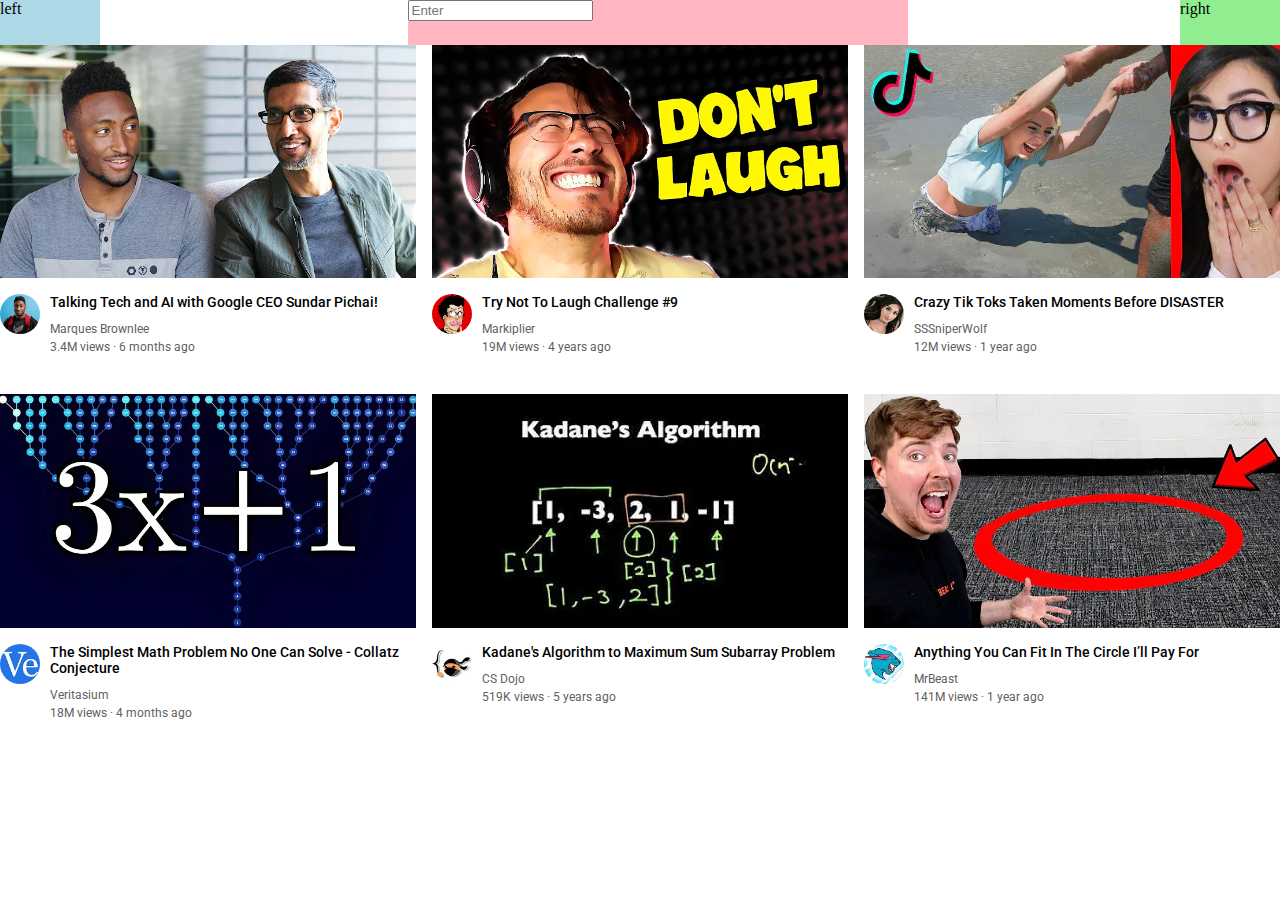
<file: index.html>
<!DOCTYPE html>
<html>
	<head>
		<title>Youtube.com</title>
		<link rel="preconnect" href="https://fonts.googleapis.com">
		<link rel="preconnect" href="https://fonts.gstatic.com" crossorigin>
		<link href="https://fonts.googleapis.com/css2?family=Roboto:wght@400;500;700&display=swap" rel="stylesheet">
		<link rel="stylesheet" href="styles/general.css">
		<link rel="stylesheet" href="styles/header.css">
		<link rel="stylesheet" href="styles/vedio.css">
	</head>

	<body>

		<div class="header">
			<div class="left-section">
				left
			</div>
			<div class="middle-section">
				<input class="search-bar", type="text", placeholder="Enter">
			</div>
			<div class="right-section">
				right
			</div>
		</div>

		<div class="vedio-grid">
			<div class="vedio-preview"> 
				<div class="thumbnail-row">
					<img class="thumbnail" src="thumbnails/thumbnail-1.webp">
				</div>
				<div class="vedio-introduce">
					<div class="channal-picture">
						<img class="profile-picture", src="channal-picture/channel-1.jpeg">
					</div>
					<div class="discription">
						<p class="vedio-title">Talking Tech and AI with Google CEO Sundar Pichai!</p>
						<p class="vedio-author">Marques Brownlee</p>
						<p class="vedio-stats">3.4M views · 6 months ago</p>
					</div>
				</div>
			</div>
	
			<div class="vedio-preview">
				<div class="thumbnail-row">
					<img class="thumbnail" src="thumbnails/thumbnail-2.webp">
				</div>
				<div class="vedio-introduce">
					<div class="channal-picture">
						<img class="profile-picture", src="channal-picture/channel-2.jpeg">
					</div>
					<div class="discription">
						<p class="vedio-title">Try Not To Laugh Challenge #9</p>
						<p class="vedio-author">Markiplier</p>
						<p class="vedio-stats">19M views · 4 years ago</p>
					</div>
				</div>
			</div>
	
			<div class="vedio-preview">
				<div class="thumbnail-row">
					<img class="thumbnail" src="thumbnails/thumbnail-3.webp">
				</div>
				<div class="vedio-introduce">
					<div class="channal-picture">
						<img class="profile-picture", src="channal-picture/channel-3.jpeg">
					</div>
					<div class="discription">
						<p class="vedio-title">Crazy Tik Toks Taken Moments Before DISASTER</p>
						<p class="vedio-author">SSSniperWolf</p>
						<p class="vedio-stats">12M views · 1 year ago</p>
					</div>
				</div>
			</div>
	
			<div class="vedio-preview">
				<div class="thumbnail-row">
					<img class="thumbnail" src="thumbnails/thumbnail-4.webp">
				</div>
				<div class="vedio-introduce">
					<div class="channal-picture">
						<img class="profile-picture", src="channal-picture/channel-4.jpeg">
					</div>
					<div class="discription">
						<p class="vedio-title">The Simplest Math Problem No One Can Solve - Collatz Conjecture</p>
						<p class="vedio-author">Veritasium</p>
						<p class="vedio-stats">18M views · 4 months ago</p>
					</div>
				</div>
			</div>
			
			<div class="vedio-preview">
				<div class="thumbnail-row">
					<img class="thumbnail" src="thumbnails/thumbnail-5.webp">
				</div>
				<div class="vedio-introduce">
					<div class="channal-picture">
						<img class="profile-picture", src="channal-picture/channel-5.jpeg">
					</div>
					<div class="discription">
						<p class="vedio-title">Kadane's Algorithm to Maximum Sum Subarray Problem</p>
						<p class="vedio-author">CS Dojo</p>
						<p class="vedio-stats">519K views · 5 years ago</p>
					</div>
				</div>
			</div>
	
			<div class="vedio-preview">
				<div class="thumbnail-row">
					<img class="thumbnail" src="thumbnails/thumbnail-6.webp">
				</div>
				<div class="vedio-introduce">
					<div class="channal-picture">
						<img class="profile-picture", src="channal-picture/channel-6.jpeg">
					</div>
					<div class="discription">
						<p class="vedio-title">Anything You Can Fit In The Circle I’ll Pay For</p>
						<p class="vedio-author">MrBeast</p>
						<p class="vedio-stats">141M views · 1 year ago</p>
					</div>
				</div>
			</div>	
		</div>
		<script>
			
		</script>
	</body>
</html>
</file>
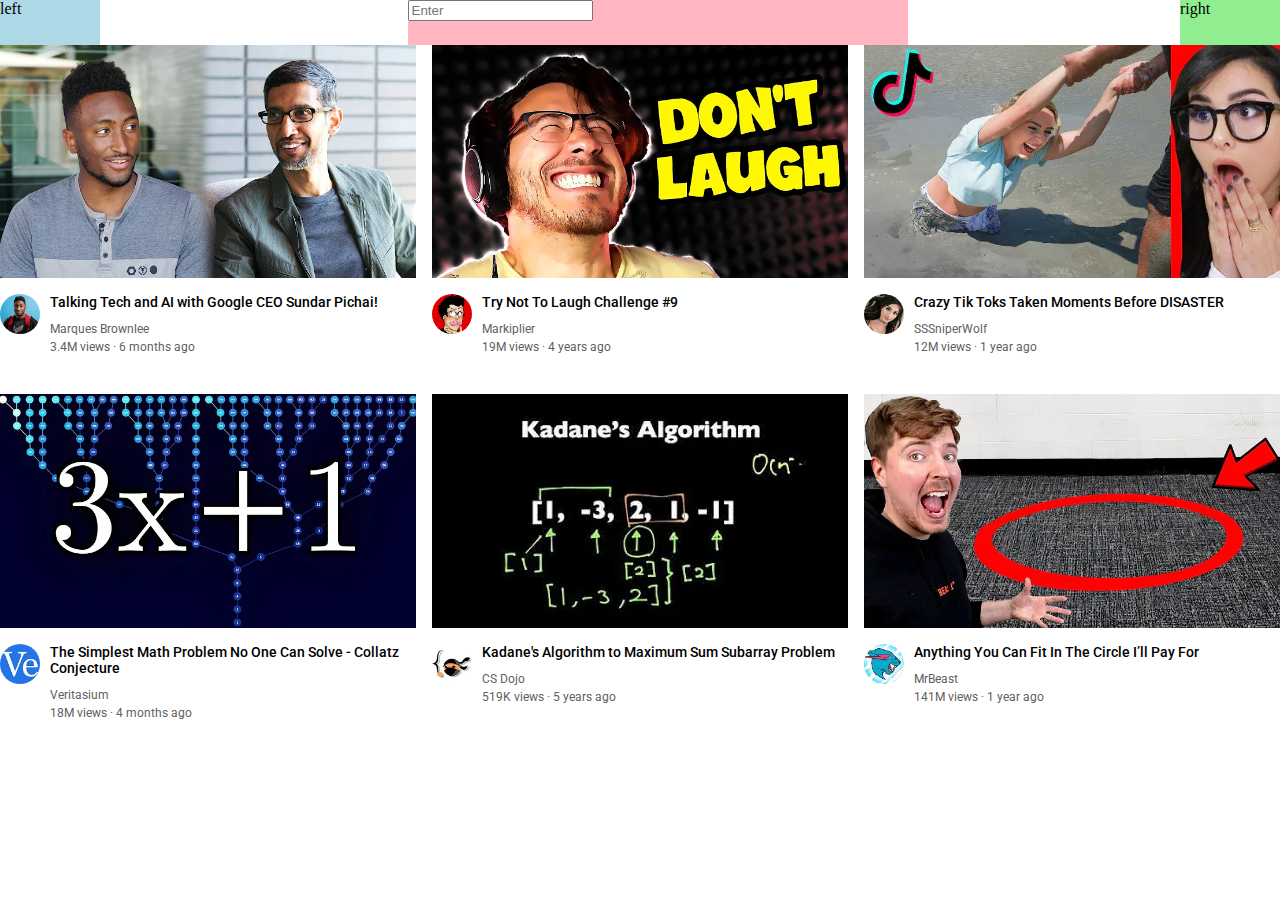
<file: youtube.html>
<!DOCTYPE html>
<html>
	<head>
		<title>Youtube.com</title>
		<link rel="preconnect" href="https://fonts.googleapis.com">
		<link rel="preconnect" href="https://fonts.gstatic.com" crossorigin>
		<link href="https://fonts.googleapis.com/css2?family=Roboto:wght@400;500;700&display=swap" rel="stylesheet">
		<link rel="stylesheet" href="styles/general.css">
		<link rel="stylesheet" href="styles/header.css">
		<link rel="stylesheet" href="styles/vedio.css">
	</head>

	<body>

		<div class="header">
			<div class="left-section">
				left
			</div>
			<div class="middle-section">
				<input class="search-bar", type="text", placeholder="Enter">
			</div>
			<div class="right-section">
				right
			</div>
		</div>

		<div class="vedio-grid">
			<div class="vedio-preview"> 
				<div class="thumbnail-row">
					<img class="thumbnail" src="thumbnails/thumbnail-1.webp">
				</div>
				<div class="vedio-introduce">
					<div class="channal-picture">
						<img class="profile-picture", src="channal-picture/channel-1.jpeg">
					</div>
					<div class="discription">
						<p class="vedio-title">Talking Tech and AI with Google CEO Sundar Pichai!</p>
						<p class="vedio-author">Marques Brownlee</p>
						<p class="vedio-stats">3.4M views · 6 months ago</p>
					</div>
				</div>
			</div>
	
			<div class="vedio-preview">
				<div class="thumbnail-row">
					<img class="thumbnail" src="thumbnails/thumbnail-2.webp">
				</div>
				<div class="vedio-introduce">
					<div class="channal-picture">
						<img class="profile-picture", src="channal-picture/channel-2.jpeg">
					</div>
					<div class="discription">
						<p class="vedio-title">Try Not To Laugh Challenge #9</p>
						<p class="vedio-author">Markiplier</p>
						<p class="vedio-stats">19M views · 4 years ago</p>
					</div>
				</div>
			</div>
	
			<div class="vedio-preview">
				<div class="thumbnail-row">
					<img class="thumbnail" src="thumbnails/thumbnail-3.webp">
				</div>
				<div class="vedio-introduce">
					<div class="channal-picture">
						<img class="profile-picture", src="channal-picture/channel-3.jpeg">
					</div>
					<div class="discription">
						<p class="vedio-title">Crazy Tik Toks Taken Moments Before DISASTER</p>
						<p class="vedio-author">SSSniperWolf</p>
						<p class="vedio-stats">12M views · 1 year ago</p>
					</div>
				</div>
			</div>
	
			<div class="vedio-preview">
				<div class="thumbnail-row">
					<img class="thumbnail" src="thumbnails/thumbnail-4.webp">
				</div>
				<div class="vedio-introduce">
					<div class="channal-picture">
						<img class="profile-picture", src="channal-picture/channel-4.jpeg">
					</div>
					<div class="discription">
						<p class="vedio-title">The Simplest Math Problem No One Can Solve - Collatz Conjecture</p>
						<p class="vedio-author">Veritasium</p>
						<p class="vedio-stats">18M views · 4 months ago</p>
					</div>
				</div>
			</div>
			
			<div class="vedio-preview">
				<div class="thumbnail-row">
					<img class="thumbnail" src="thumbnails/thumbnail-5.webp">
				</div>
				<div class="vedio-introduce">
					<div class="channal-picture">
						<img class="profile-picture", src="channal-picture/channel-5.jpeg">
					</div>
					<div class="discription">
						<p class="vedio-title">Kadane's Algorithm to Maximum Sum Subarray Problem</p>
						<p class="vedio-author">CS Dojo</p>
						<p class="vedio-stats">519K views · 5 years ago</p>
					</div>
				</div>
			</div>
	
			<div class="vedio-preview">
				<div class="thumbnail-row">
					<img class="thumbnail" src="thumbnails/thumbnail-6.webp">
				</div>
				<div class="vedio-introduce">
					<div class="channal-picture">
						<img class="profile-picture", src="channal-picture/channel-6.jpeg">
					</div>
					<div class="discription">
						<p class="vedio-title">Anything You Can Fit In The Circle I’ll Pay For</p>
						<p class="vedio-author">MrBeast</p>
						<p class="vedio-stats">141M views · 1 year ago</p>
					</div>
				</div>
			</div>	
		</div>
		<script>
			
		</script>
	</body>
</html>
</file>
<file: styles/general.css>
p
{
    font-family: 'Roboto', sans-serif;
    margin-top: 0;
    margin-bottom: 0;
}

body
{
    margin: 0;
}
</file>
<file: styles/header.css>
.header
{
    height: 45px;
    display: flex;
    flex-direction: row;
    justify-content: space-between;
}
.left-section
{
    width: 100px;
    background-color: lightblue;
}
.middle-section
{
    flex: 1;
    background-color: lightpink;
    margin-left: 70px;
    margin-right: 35px;
    max-width: 500px;
}

.right-section
{
    width: 100px;
    background-color: lightgreen;
}
</file>
<file: styles/vedio.css>
.thumbnail
{
    width: 100%;
}

.vedio-introduce
{
    display: grid;
    grid-template-columns: 50px 1fr;
}

.vedio-title
{
    font-size: 14px;
    margin-bottom: 12px;
    font-weight: 500;
}

.vedio-grid
{
    display: grid;
    grid-template-columns: 1fr 1fr 1fr;
    column-gap: 16px;
    row-gap: 40px;
}

.channal-picture
{
    vertical-align: top;
    width: 50px;
    display: inline-block;
}

.profile-picture
{
    width: 40px;
    border-radius: 50px;
}
.thumbnail-row
{
    margin-bottom: 12px;
}
.vedio-author,
.vedio-stats
{
    font-size: 12px;
    color: rgb(96, 96, 96);
}
.vedio-author
{
    margin-bottom: 4px;
}
</file>
